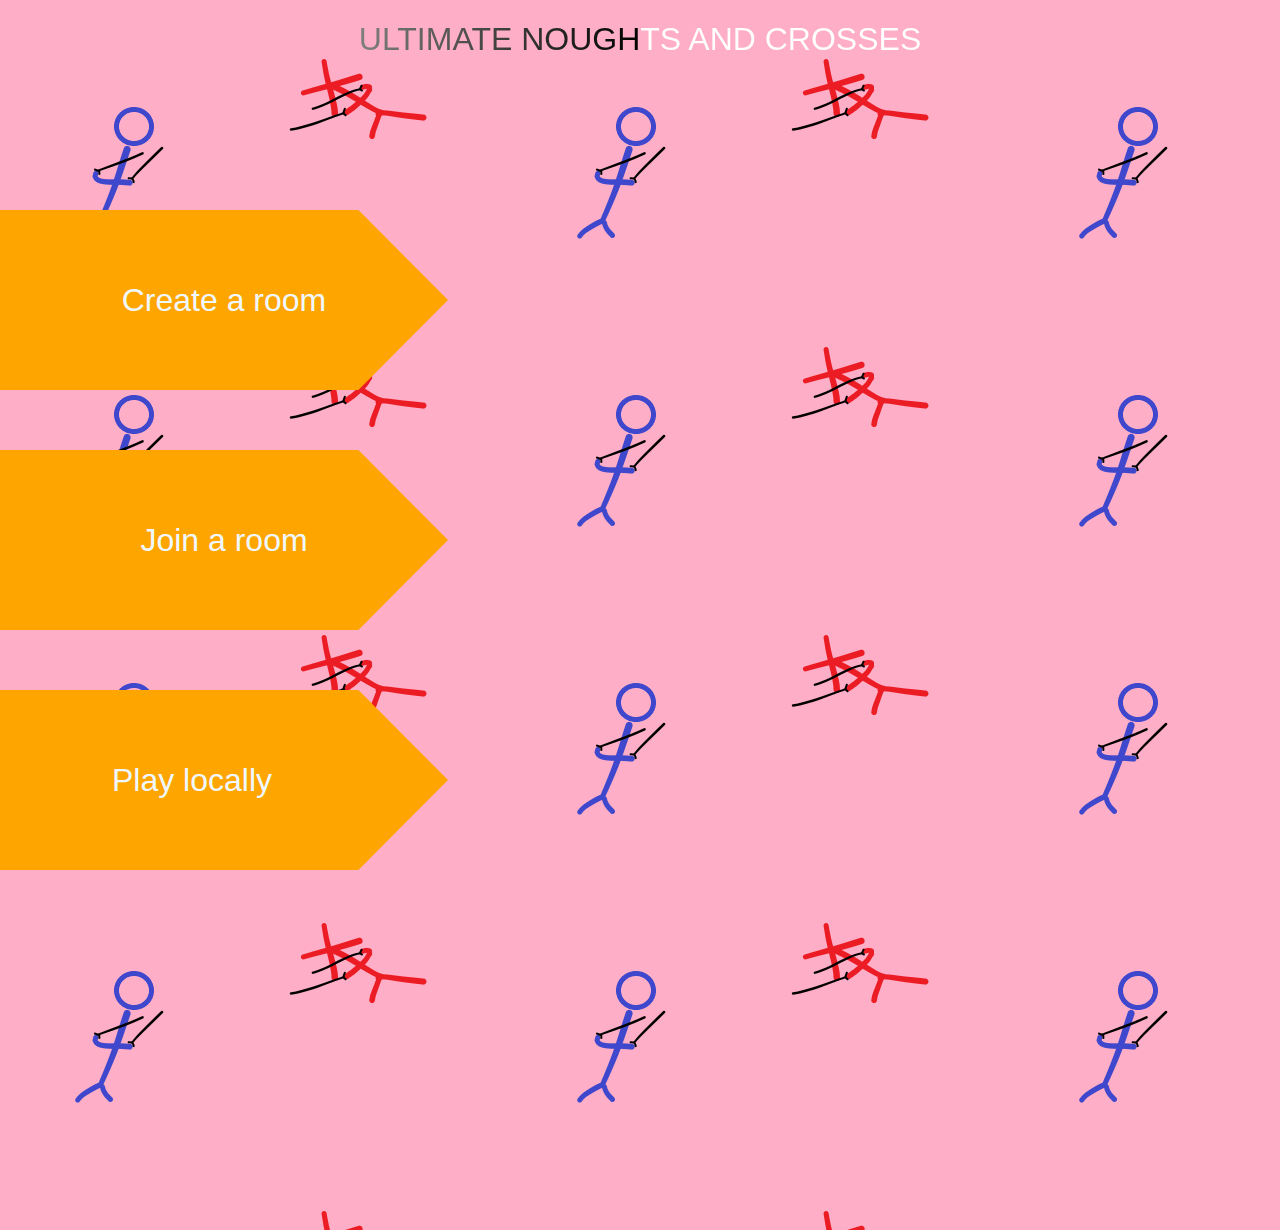
<file: NoughtsSquared/index.html>
<!DOCTYPE html>
<html lang="en">
<head>
  <meta charset="UTF-8">
  <meta http-equiv="X-UA-Compatible" content="IE=edge">
  <meta name="viewport" content="width=device-width, initial-scale=1.0">
  
  <link rel="stylesheet" href="index.css">
  <link rel="stylesheet" href="loading.css">

  <script src="index.js" defer></script>
  
  <link rel="icon" type="image/png" href="noughtssquaredfavi.png">
  <title>Ultimate Noughts and Crosses</title>
</head>

<body>
    <div id="title">
        <h1 id="titleBG">
          <!-- <img id="titlePawnWhite" src="pieces/white-pawn.png">   -->
          ULTIMATE NOUGHTS AND CROSSES
            <!-- <img id="titlePawnBlack" src="pieces/black-pawn.png"> -->
          </h1>
    </div>
    <div id="buttons">
      <div class="enterButton" id="createGame">
        <div class="padBox"></div>
        <div id="createText"><h1 class="buttonTitle">Create a room</h1></div>
      </div>
      <div class="enterButton" id="joinGame">
        <div id="codeBox">
          <h3 id="codeText">Code:</h3>
          <input id="codeField" type="text">
        </div>
        <div id="joinClickArea"><h1 class="buttonTitle">Join a room</h1></div>
      </div>
      <div class="enterButton" id="localGame">
        <a href="local">
          <div class="padBox"></div>
          <h1 class="buttonTitle">Play locally</h1>
        </a>
      </div>
    </div>
    <div id="board">
        
    </div>
</body>
</file>
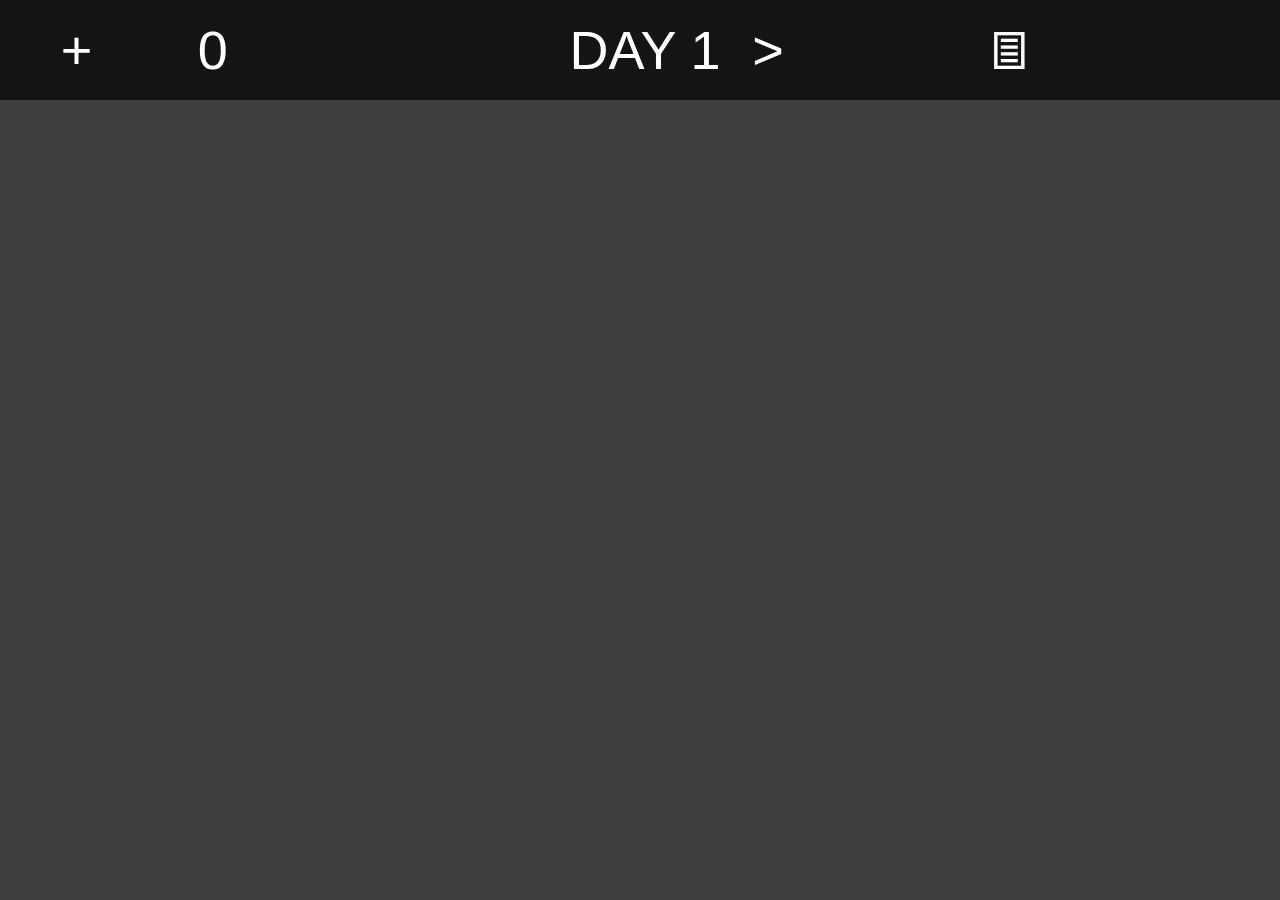
<file: TownCrier/index.html>
<!DOCTYPE html>
<html lang="en">
<head>
    <meta charset="UTF-8">
    <meta name="viewport" content="width=device-width, initial-scale=1.0">
    <title>Town Crier</title>

    <link rel="shortcut icon" href="Icon_towncrier.png" type="image/x-icon">
    <link rel="stylesheet" href="index.css">
    <script src="index.js" defer></script>
</head>
<body>
    <span id="navbar">
        <span id="left-button-container" class="button-container">
            <button id="seat-add" class="soft-button">+</button>
            <span id="seat-counter">0</span>
            <button id="seat-move" class="soft-button"></button>
        </span>
        <span id="day-display">
            <button id="day-back" class="day-button hidden">&lt</button>
            <span id="day-counter">DAY 1</span>
            <button id="day-forward" class="day-button">&gt</button>
        </span>
        <span id="right-button-container" class="button-container">
            <button id="show-all" class="soft-button">🗏</button>
            <button id="options" class="soft-button"></button>
        </span>
    </span>

    <div id="town-square">
        <div id="nomination-menu" class="hidden">
            <div id="nomination-text">ME NOMINATES YOU</div>
            <div id="nomination-buttons">
                <button id="cancel-nomination">CANCEL</button>
                <button id="submit-nomination">SUMBIT</button>
            </div>
        </div>
        <div id="nomination-list" class="hidden"></div>
        <div id="seating-area">
            <div id="seats">
                <!-- <seat></seat> -->
            </div>
        </div>
    </div>
</body>
</html>
</file>
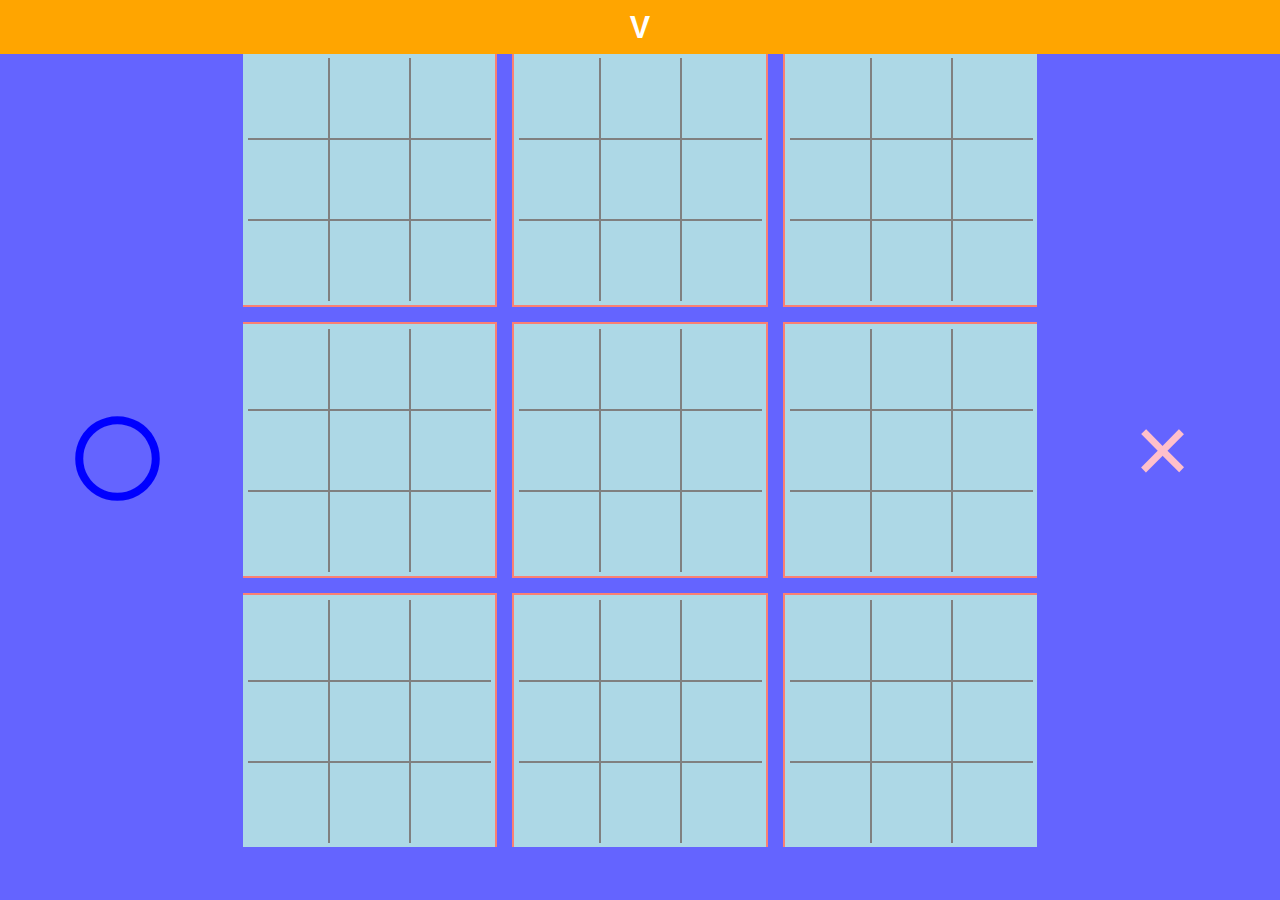
<file: NoughtsSquared/local.html>
<!DOCTYPE html>
<html lang="en">
<head>

    <link rel="stylesheet" href="noughtssquared.css">
    <script src="local.js" defer></script>

    <meta charset="UTF-8">
    <meta name="viewport" content="width=device-width, initial-scale=1.0">
    <link rel="icon" type="image/png" href="noughtssquaredfavi.png">
    <title>Ultimate Noughts and Crosses</title>
</head>
<body class="nought-body">
    <!-- <a href="https://gamesbutnogames.com">
        <div id="back-button" style="z-index: 2;">
            &lt;
        </div>
    </a> -->
    <div id="dropdown" class="hidden" style="z-index: 2;">

        <h1 id="win-text"></h1>
        
        <!-- <a href="https://gamesbutnogames.com"> -->
            <div id="dropdown-button">
                <p>V</p>
            </div>
        <!-- </a> -->
    </div>
    <!-- <div id="game-over">
        <h1>○ WINS!</h1>
    </div> -->
    <div id="game-area">
        <div id="nought-icon" class="ox-icon turn">○</div>

        <div id="big-grid" class="grid">
            <div class="grid small-grid nought" style="border-top: none; border-left: none;">
                <div class="tile available" style="border-top: none; border-left: none;"></div>
                <div class="tile available" style="border-top: none;"></div>
                <div class="tile available" style="border-top: none; border-right: none;"></div>

                <div class="tile available" style="border-left: none;"></div>
                <div class="tile available"></div>
                <div class="tile available" style="border-right: none;"></div>

                <div class="tile available" style="border-bottom: none; border-left: none;"></div>
                <div class="tile available" style="border-bottom: none;"></div>
                <div class="tile available" style="border-bottom: none; border-right: none;"></div>
                <!-- <div class="win-token">o</div> -->
            </div>
            <div class="grid small-grid nought" style="border-top: none;">
                <div class="tile available" style="border-top: none; border-left: none;"></div>
                <div class="tile available" style="border-top: none;"></div>
                <div class="tile available" style="border-top: none; border-right: none;"></div>

                <div class="tile available" style="border-left: none;"></div>
                <div class="tile available"></div>
                <div class="tile available" style="border-right: none;"></div>

                <div class="tile available" style="border-bottom: none; border-left: none;"></div>
                <div class="tile available" style="border-bottom: none;"></div>
                <div class="tile available" style="border-bottom: none; border-right: none;"></div>
            </div>
            <div class="grid small-grid nought" style="border-top: none; border-right: none;">
                <div class="tile available" style="border-top: none; border-left: none;"></div>
                <div class="tile available" style="border-top: none;"></div>
                <div class="tile available" style="border-top: none; border-right: none;"></div>

                <div class="tile available" style="border-left: none;"></div>
                <div class="tile available"></div>
                <div class="tile available" style="border-right: none;"></div>

                <div class="tile available" style="border-bottom: none; border-left: none;"></div>
                <div class="tile available" style="border-bottom: none;"></div>
                <div class="tile available" style="border-bottom: none; border-right: none;"></div>
            </div>
            
            <div class="grid small-grid nought" style="border-left: none;">
                <div class="tile available" style="border-top: none; border-left: none;"></div>
                <div class="tile available" style="border-top: none;"></div>
                <div class="tile available" style="border-top: none; border-right: none;"></div>

                <div class="tile available" style="border-left: none;"></div>
                <div class="tile available"></div>
                <div class="tile available" style="border-right: none;"></div>

                <div class="tile available" style="border-bottom: none; border-left: none;"></div>
                <div class="tile available" style="border-bottom: none;"></div>
                <div class="tile available" style="border-bottom: none; border-right: none;"></div></div>
            <div class="grid small-grid nought">
                <div class="tile available" style="border-top: none; border-left: none;"></div>
                <div class="tile available" style="border-top: none;"></div>
                <div class="tile available" style="border-top: none; border-right: none;"></div>

                <div class="tile available" style="border-left: none;"></div>
                <div class="tile available"></div>
                <div class="tile available" style="border-right: none;"></div>

                <div class="tile available" style="border-bottom: none; border-left: none;"></div>
                <div class="tile available" style="border-bottom: none;"></div>
                <div class="tile available" style="border-bottom: none; border-right: none;"></div>
            </div>
            <div class="grid small-grid nought" style="border-right: none;">
                <div class="tile available" style="border-top: none; border-left: none;"></div>
                <div class="tile available" style="border-top: none;"></div>
                <div class="tile available" style="border-top: none; border-right: none;"></div>

                <div class="tile available" style="border-left: none;"></div>
                <div class="tile available"></div>
                <div class="tile available" style="border-right: none;"></div>

                <div class="tile available" style="border-bottom: none; border-left: none;"></div>
                <div class="tile available" style="border-bottom: none;"></div>
                <div class="tile available" style="border-bottom: none; border-right: none;"></div></div>

            <div class="grid small-grid nought" style="border-bottom: none; border-left: none;">
                <div class="tile available" style="border-top: none; border-left: none;"></div>
                <div class="tile available" style="border-top: none;"></div>
                <div class="tile available" style="border-top: none; border-right: none;"></div>

                <div class="tile available" style="border-left: none;"></div>
                <div class="tile available"></div>
                <div class="tile available" style="border-right: none;"></div>

                <div class="tile available" style="border-bottom: none; border-left: none;"></div>
                <div class="tile available" style="border-bottom: none;"></div>
                <div class="tile available" style="border-bottom: none; border-right: none;"></div></div>
            <div class="grid small-grid nought" style="border-bottom: none;">
                <div class="tile available" style="border-top: none; border-left: none;"></div>
                <div class="tile available" style="border-top: none;"></div>
                <div class="tile available" style="border-top: none; border-right: none;"></div>

                <div class="tile available" style="border-left: none;"></div>
                <div class="tile available"></div>
                <div class="tile available" style="border-right: none;"></div>

                <div class="tile available" style="border-bottom: none; border-left: none;"></div>
                <div class="tile available" style="border-bottom: none;"></div>
                <div class="tile available" style="border-bottom: none; border-right: none;"></div></div>
            <div class="grid small-grid nought" style="border-bottom: none; border-right: none;">
                <div class="tile available" style="border-top: none; border-left: none;"></div>
                <div class="tile available" style="border-top: none;"></div>
                <div class="tile available" style="border-top: none; border-right: none;"></div>

                <div class="tile available" style="border-left: none;"></div>
                <div class="tile available"></div>
                <div class="tile available" style="border-right: none;"></div>

                <div class="tile available" style="border-bottom: none; border-left: none;"></div>
                <div class="tile available" style="border-bottom: none;"></div>
                <div class="tile available" style="border-bottom: none; border-right: none;"></div></div>
        </div>

        <div id="cross-icon" class="ox-icon">×</div>
    </div>
</body>
</html>
</file>
<file: NoughtsSquared/index.css>
@keyframes popup {
    100% { transform: translate(0, 20vw); }
}

@keyframes vertical-shaking {
    0% { transform: translate(35vw, 0) }
    25% { transform: translate(35vw, 5px) }
    50% { transform: translateY(35vw, -5px) }
    75% { transform: translateY(35vw, 5px) }
    100% { transform: translateY(35vw, 0) }
}

* {
    overflow: hidden;
}

body {
    background-color: rgb(63, 63, 63);
    background-image: url(bg.png);
    margin: 0;
    font-family: Arial, Helvetica, sans-serif;
    color: aliceblue;
}

a {
    position: absolute;
    color: inherit;
    text-decoration: inherit; /* no underline */
    width: 100%;
    height: 100%;
}

h1,h3 {
    -webkit-user-select: none;
    user-select: none;
}

h1 {
    font-weight: 300;
}

h3 {
    color: rgb(63, 63, 63);
    font-weight: 700;
}

.buttonTitle {
    font-size: 2.5vw;
    /* height: 2.5vw; */
    height: 100%;
    /* margin-top: 8.75vw; */
    /* margin-bottom: 8.75vw; */
    padding: 0;
    margin: 0;
    width: 100%;
    text-align: center;
    display: flex;
    flex-direction: row;
    align-items: center;
    justify-content: center;
}

.enterButton {
    display: flex;
    flex-direction: row;
    transition: 0.2s;
    justify-content: baseline;
    align-items: center;
    height: 20vh;
    width: 70vw;
    margin-left: -35vw;
    background-clip: content-box;
    outline: none;
    border: none;
    background-color: orange;

    clip-path: polygon(
        0% 0%,
        90% 0%,
        100% 50%,
        90% 100%,
        90% 100%,
        0% 100%
        );
}

.padBox {
    width: 100%;
}

#createGame {

}

.enterButton:hover, .enterButton:focus {
    transform: translateX(35vw);
    z-index: 2;
    isolation: unset;
}

#createGame:hover, #createGame:focus {
    background-color: blueviolet;
}

#joinGame {
    
}

#joinGame:hover, #joinGame:focus {
    background-color: blue;
}

#localGame {

}

#localGame:hover, #localGame:focus {
    background-color: orangered;
}

#title {
    display: flex;
    height: 20vh;
    width: 100vw;
    justify-content: center;
}

#titleBG {
    background-size: cover;
    background: linear-gradient(90deg, white, black 50%, white 50%);
    background-size: 200% auto; /* THIS IS THE IMPORTANT LINE (200% NOT 100%) */
    -webkit-background-clip: text;
    background-clip: text;
    color: transparent;
    animation: shine 2s linear infinite;
    background-position: 50%;
}

@keyframes shine {
    /* 0% { background-position: 50% }
    50% { background-position: -50% }
    100% { background-position: -150% } this does the same as the lines underneath (when the lines underneath have the     background-position: 50%; line in #titleBG */
    to {
        background-position: -150% center;
    }
}



#buttons {
    display: flex;
    height: 80vh;
    width: 100vw;
    vertical-align: middle;
    flex-direction: column;
    justify-content: space-around;
    /* align-items: center; */
}

.moveUp {
    /* display: none; */
    /* bottom: 100%; */
    /* margin-top: -200%; */
    transform: translate(0%, -100%);
}

/* .moveDown {
    bottom: 100%;
    animation: popup 0.2s forwards;
} */

/* .behind {
    z-index: -1;
} */

#codeBox {
    /* height: 4vw; */
    /* background-color: #2e2e2e; */
    border: none;
    outline: none;
    border-radius: 0%;
    color: wheat;
    position: relative;
    width: 100%;
    z-index: -1;
    transition: 0.2s;
}

#codeField {
    margin: 1%;
    width: 98%;
    height: 8vh;
    box-sizing: border-box;
}

#codeText {
    color: navajowhite;
    margin-top: 1%;
    margin-bottom: 0;
    margin-left: 1.5%;
}

.enterButtonClicked {
    transform: translateX(35vw);
}

#titlePawnWhite {
    height: 4vh;
    transform: translateY(0.4vh) rotate(-30deg);
    -webkit-user-drag: none;
    -webkit-user-select: none;
    user-select: none;
}

#titlePawnBlack {
    height: 4vh;
    transform: translateY(0.4vh) rotate(30deg);
    -webkit-user-drag: none;
    -webkit-user-select: none;
    user-select: none;
}

.incorrectCode {
    animation: vertical-shaking 0.4s forwards;
    background-image: none !important;
    background-color: red !important;
    color: rgb(63, 63, 63);
}

#joinClickArea, #createText {
    width: 100%;
    height: 100%;
    /* background-color: blue; */
    transition: 0.2s;
}
</file>
<file: NoughtsSquared/loading.css>
.loader {
    top: 10vh;
    margin-left: 17.5vw;
    color: #fff;
    font-size: 10px;
    width: 1em;
    height: 1em;
    border-radius: 50%;
    position: relative;
    text-indent: -9999em;
    animation: mulShdSpin 1.3s infinite linear;
    transform: translateZ(0);
}
  
  @keyframes mulShdSpin {
    0%,
    100% {
      box-shadow: 0 -3em 0 0.2em, 
      2em -2em 0 0em, 3em 0 0 -1em, 
      2em 2em 0 -1em, 0 3em 0 -1em, 
      -2em 2em 0 -1em, -3em 0 0 -1em, 
      -2em -2em 0 0;
    }
    12.5% {
      box-shadow: 0 -3em 0 0, 2em -2em 0 0.2em, 
      3em 0 0 0, 2em 2em 0 -1em, 0 3em 0 -1em, 
      -2em 2em 0 -1em, -3em 0 0 -1em, 
      -2em -2em 0 -1em;
    }
    25% {
      box-shadow: 0 -3em 0 -0.5em, 
      2em -2em 0 0, 3em 0 0 0.2em, 
      2em 2em 0 0, 0 3em 0 -1em, 
      -2em 2em 0 -1em, -3em 0 0 -1em, 
      -2em -2em 0 -1em;
    }
    37.5% {
      box-shadow: 0 -3em 0 -1em, 2em -2em 0 -1em,
       3em 0em 0 0, 2em 2em 0 0.2em, 0 3em 0 0em, 
       -2em 2em 0 -1em, -3em 0em 0 -1em, -2em -2em 0 -1em;
    }
    50% {
      box-shadow: 0 -3em 0 -1em, 2em -2em 0 -1em,
       3em 0 0 -1em, 2em 2em 0 0em, 0 3em 0 0.2em, 
       -2em 2em 0 0, -3em 0em 0 -1em, -2em -2em 0 -1em;
    }
    62.5% {
      box-shadow: 0 -3em 0 -1em, 2em -2em 0 -1em,
       3em 0 0 -1em, 2em 2em 0 -1em, 0 3em 0 0, 
       -2em 2em 0 0.2em, -3em 0 0 0, -2em -2em 0 -1em;
    }
    75% {
      box-shadow: 0em -3em 0 -1em, 2em -2em 0 -1em, 
      3em 0em 0 -1em, 2em 2em 0 -1em, 0 3em 0 -1em, 
      -2em 2em 0 0, -3em 0em 0 0.2em, -2em -2em 0 0;
    }
    87.5% {
      box-shadow: 0em -3em 0 0, 2em -2em 0 -1em, 
      3em 0 0 -1em, 2em 2em 0 -1em, 0 3em 0 -1em, 
      -2em 2em 0 0, -3em 0em 0 0, -2em -2em 0 0.2em;
    }
}
</file>
<file: TownCrier/index.css>
* {
    overflow-x: hidden;
    user-select: none;
}

body {
    background-color: rgb(63, 63, 63);
    margin: 0;
    overflow: hidden;
}

input {
    user-select: auto;
}

seat {
    box-sizing: border-box;
    display: flex;
    /* height: 16dvmin;
    width: 16dvmin; */
    border-radius: 100%;
    border: 0.5dvmin wheat solid;
    background-color: wheat;
    position: absolute;
    /* left: -8dvmin;
    top: -8dvmin; */
    /* transform: rotate(120deg); */
    overflow: visible;
    justify-content: center;
    align-items: center;

    z-index: 1;
}

seat.selected {
    border: 0.5dvmin hotpink solid;
}

seat.voting {
    border: 0.5dvmin black solid;
}

.nametag {
    margin: 0;
    padding: 0;
    height: 25%;
    min-width: 20%;
    max-width: 200%;
    field-sizing: content;
    position: absolute;
    background-color: gainsboro;
    font-size: 3.5dvmin;
    top: 105%;
    text-align: center;

    z-index: 3;
}

seat.tiny {
    height: 10dvmin;
    width: 10dvmin;
    left: -5dvmin;
    top: -5dvmin;
}

seat.small {
    height: 12dvmin;
    width: 12dvmin;
    left: -6dvmin;
    top: -6dvmin;
}

seat.medium {
    height: 15dvmin;
    width: 15dvmin;
    left: -7.5dvmin;
    top: -7.5dvmin;
}

seat.large {
    height: 18dvmin;
    width: 18dvmin;
    left: -9dvmin;
    top: -9dvmin;
}

.hidden {
    visibility: hidden;
    pointer-events: none;
}

.button-container {
    display: flex;
    width: 30%;
    justify-content: space-around;
    align-items: center;
}

.soft-button {
    /* width: 40px;
    height: 40px; */
}

.soft-button, .day-button {
    background-color: transparent;
    outline: none;
    border: none;
    color: white;
    font-size: 6dvmin;
    transition: padding-bottom 0.05s linear;
}

.soft-button:hover, .day-button:hover {
    padding-bottom: .6dvmin;
}

#navbar {
    position: fixed;
    width: 100dvw;
    height: 10dvh;
    min-height: 10dvh;
    max-height: 10dvh;
    overflow: hidden;
    padding: 5px;
    background-color: rgb(20, 20, 20);
    display: flex;
    flex-direction: row;
    justify-content: space-between;
    align-items: center;
}

#day-display {
    display: flex;
    justify-content: center;
    width: 40%;
    align-items: center;
}

#seat-counter {
    color: white;
    font-family: 'Franklin Gothic Medium', 'Arial Narrow', Arial, sans-serif;
    font-size: 6dvmin;
    padding: 0dvw;
    text-align: center;
}

#day-counter {
    color: white;
    font-family: 'Franklin Gothic Medium', 'Arial Narrow', Arial, sans-serif;
    font-size: 6dvmin;
    padding: 2dvw;
    text-align: center;
}

#town-square {
    position: fixed;
    top: 10dvh;
    height: 90dvh;
    width: 100dvw;
    display: flex;
    flex-direction: row;
    justify-content: space-around;
    align-items: center;
}

#nomination-menu {
    border-radius: 0.5dvmin;
    position: absolute;
    align-self: center;
    width: 40dvmin;
    height: 10dvmin;
    /* transform: translateY(47dvmin); */
    /* top: 47dvmin; */
    background-color: white;
    transition: background-color 0.1s linear;
    text-align: center;
    font-family: 'Franklin Gothic Medium', 'Arial Narrow', Arial, sans-serif;
    font-size: 2dvmin;

    z-index: 2;
}

#nomination-menu.hidden {
    background-color: transparent;
}

#nomination-list {
    position: fixed;
    left: 0;
    top: 0;
    height: 100dvh;
    width: 100dvw;
    background-color: rgb(12, 12, 12);
    color: white;
    z-index: 3;

    font-family: 'Franklin Gothic Medium', 'Arial Narrow', Arial, sans-serif;
    font-size: 2dvmin;

}

#nomination-list.hidden {
    display: none;
}

#nomination-text {
    display: flex;
    flex-direction: column;
    justify-content: center;
    height: 50%;
}

#nomination-buttons {
    display: flex;
    flex-direction: row;
    justify-content: space-around;
    align-items: center;
    height: 50%;
}

#nomination-buttons > button {
    font-size: 2dvmin;
    height: min-content;
}

#seating-area {
    height: 90dvmin;
    width: 90dvmin;
    /* position: absolute; */
    display: flex;
    flex-direction: row;
    justify-content: space-around;
    /* align-items: center; */
    /* overflow: visible; */
}

#seats {
    margin-top: 2dvmin;
    height: 80dvmin;
    width: 80dvmin;
    position: absolute;
    overflow: visible;
}
</file>
<file: NoughtsSquared/noughtssquared.css>
* {
    padding: 0;
    margin: 0;
    -webkit-box-sizing: border-box;
    -moz-box-sizing: border-box;
    box-sizing: border-box;
    -webkit-user-select: none;
    user-select: none;
    -webkit-user-drag: none;
    font-family: 'Gill Sans', 'Gill Sans MT', Calibri, 'Trebuchet MS', sans-serif;
}

body {
    overflow: hidden;
    transition: background-color 0.2s;
}

.grid {
    display: grid;
}

.small-grid {
    grid-template-columns: repeat(3, 9dvmin);
    grid-template-rows: repeat(3, 9dvmin);
    margin: auto;
    padding: 0.5dvmin;

    background-color: white;
    border: solid salmon 2px;
    gap: 0;

    transition: background-color 0.2s;
}

.nought {
    background-color: lightblue;
}

.cross {
    background-color: rgb(255, 195, 173);
    /* background-color: pink; 255 192 203 looks to similar to 255 200 200 */
}

.win-token {
    pointer-events: none;
    position: absolute;
    display: flex;
    justify-content: center;
    align-items: center;
    /* top: 0; */
    /* left: 0; */
    font-size: 27dvmin;
    width: 27dvmin;
    height: 27dvmin;
}

.nought-token {
    color: blue;
    padding-bottom: 3.8dvmin;
}

.cross-token {
    color: red;
    padding-bottom: 3.05dvmin;
}

.stale-token {
    color: black;
    padding-bottom: 6dvmin;
}

.nought-body {
    background-color: rgb(100, 100, 255);
}

.cross-body {
    background-color: rgb(255, 100, 100);
}

.stale-body {
    background-color: rgb(100, 100, 100);
    /* background-color: rgb(150, 10, 100); */
}

.nought-win {
    background-color: rgb(200, 200, 255) !important;
}

.cross-win {
    background-color: rgb(255, 200, 200) !important;
}

.stale-win {
    background-color: rgb(200, 200, 200) !important;
}

.tile {
    border: solid grey 1px;
    /* background-color: blueviolet; */
    display: flex;
    width: 9dvmin;
    height: 9dvmin;
    margin: 0;
    font-size: 9dvmin;
    justify-content: center;
    align-items: center;
    padding-bottom: 1.2dvmin;
    transition: background-color 0.2s;
}

.tile.available:hover {
    background-color: rgb(196, 196, 196);
}

.ox-icon {
    pointer-events: none;
    min-width: 0;
    min-height: 0;
    display: flex;
    width: 100%;
    height: 100%;
    font-size: 7.5dvmax;
    align-items: center;
    justify-content: center;

    transition: color .5s ease-out, transform .5s ease-out;
}

#back-button {
    display: flex;
    position: absolute;
    top: 0;
    left: 0;
    justify-content: center;
    align-items: center;
    color: white;
    font-weight: 800;
    background-color: orange;
    height: 100dvh;
    width: 1.5dvw;
    min-width: 20px;
    font-size: 2dvw;

    transition: width 0.05s linear, font-size 0.05s linear;
}

#back-button:hover {
    width: 3dvw;
    font-size: 3.4dvw;
}

#dropdown {
    display: flex;
    justify-content: center;
    position: fixed;
    top: 0;
    height: 60dvh;
    width: 100dvw;
    background-color: rgb(255, 190, 69);

    border-bottom: 1dvh solid orange;
    box-sizing: content-box;
    /* just to make sure there is no gap between the div and the close button */

    transition: top 0.05s linear;
}

#dropdown.hidden {
    top: -60dvh;
}

#dropdown-button {
    display: flex;
    position: absolute;
    bottom: -3dvh;
    left: 0;
    justify-content: center;
    align-items: center;
    color: white;
    font-weight: 800;
    background-color: orange;
    height: 3dvh;
    width: 100dvw;
    /* min-height: 20px; */
    font-size: 2dvh;

    transition: height 0.05s linear, bottom 0.05s linear, font-size 0.05s linear;
}

#dropdown-button > p {
    transform: rotate(180deg);
    transition: transform 0.05s linear;
}

.hidden > #dropdown-button > p {
    transform: rotate(0deg);
}

#dropdown-button:hover {
    height: 6dvh;
    font-size: 3.4dvh;
    bottom: -6dvh;
}

#nought-icon {
    color: lightblue;
}

#nought-icon.turn {
    color: blue;
    transform: scale(2);
}

#cross-icon {
    color: pink;
}

#cross-icon.turn {
    color: red;
    transform: scale(2);
}

#game-area {
    width: 100dvw;
    height: 100dvh;
    display: flex;
    justify-content: space-around;
    align-items: center;

    overflow: hidden;
}

#big-grid {
    grid-template-columns: repeat(3, 30dvmin);
    grid-template-rows: repeat(3, 30dvmin);

    /* background-color: black; */
    /* border: solid black 20px; */
}

#text-container {
    margin-top: 5dvh;
    display: flex;
    flex-direction: column;
    align-items: center;
}

#win-text {
    
}

#game-code {
    -webkit-user-select: text;
    user-select: text;
}

/* #game-over {
    width: 70dvw;
    height: 70dvh;
    background-color: white;
    position: fixed;
    border-radius: 0.2em;
    left: 15dvw;
    top: 15dvh;
} */

@media only screen and (orientation: portrait) {
    #game-area {
        flex-direction: column;
    }

    #back-button {
        width: 5dvh;
        height: 5dvh;
        margin: 2.5dvh;
        font-size: 5dvh;
        padding-bottom: 0.7dvh;
        font-weight: 400;
        transition: font-weight 0.05s linear;
    }

    #back-button:hover {
        width: 5dvh;
        height: 5dvh;
        margin: 2.5dvh;
        font-size: 5dvh;
        padding-bottom: 0.7dvh;
        font-weight: 800;
    }
}
</file>
